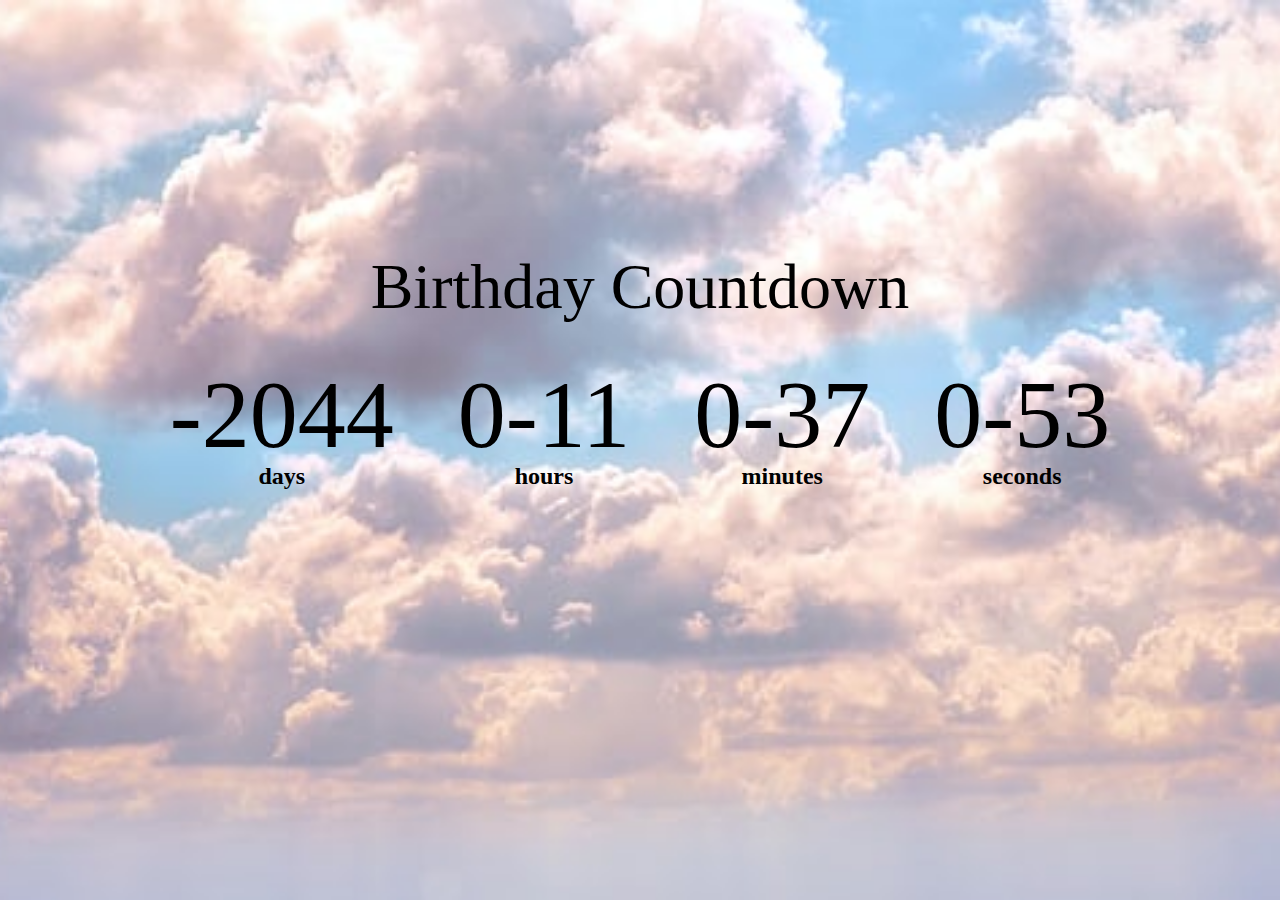
<file: countdown/index.html>
<!DOCTYPE html>
<html lang="pt-br">
<head>
    <meta charset="UTF-8">
    <title>Countdown</title>
    <link rel="stylesheet" href="style.css">
    <script src="script.js" defer></script>
</head>
<body>

    <h1>Birthday Countdown</h1>

    <div class="countdown-container">
        <div class="days-c">
            <p class="big-text" id="days">0</p>
            <span>days</span>
        </div>

        <div class="hours-c">
            <p class="big-text" id="hours">0</p>
            <span>hours</span>
        </div>

        <div class="minutes-c">
            <p class="big-text" id="minutes">0</p>
            <span>minutes</span>
        </div>

        <div class="seconds-c">
            <p class="big-text" id="seconds">0</p>
            <span>seconds</span>
        </div>
    </div>

</body>
</html>
</file>
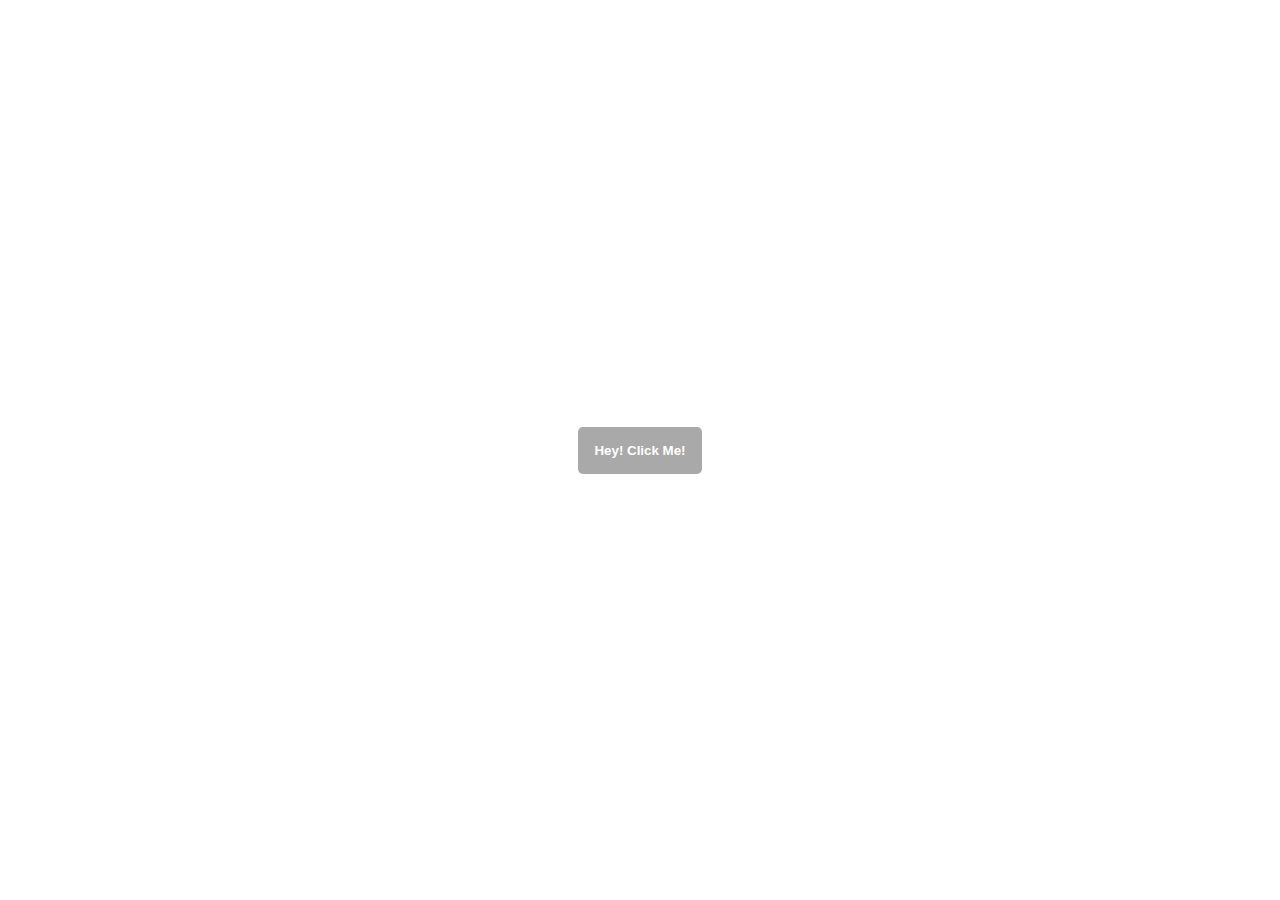
<file: toast-notification/index.html>
<!DOCTYPE html>
<html lang="pt-br">
<head>
    <meta charset="UTF-8">
    <title>Toast Notification</title>
    <link rel="stylesheet" href="style.css">
    <script src="script.js" defer></script>
</head>
<body>
    <div id="notif-container"></div>
    <button id="btn">Hey! Click Me!</button>
</body>
</html>
</file>
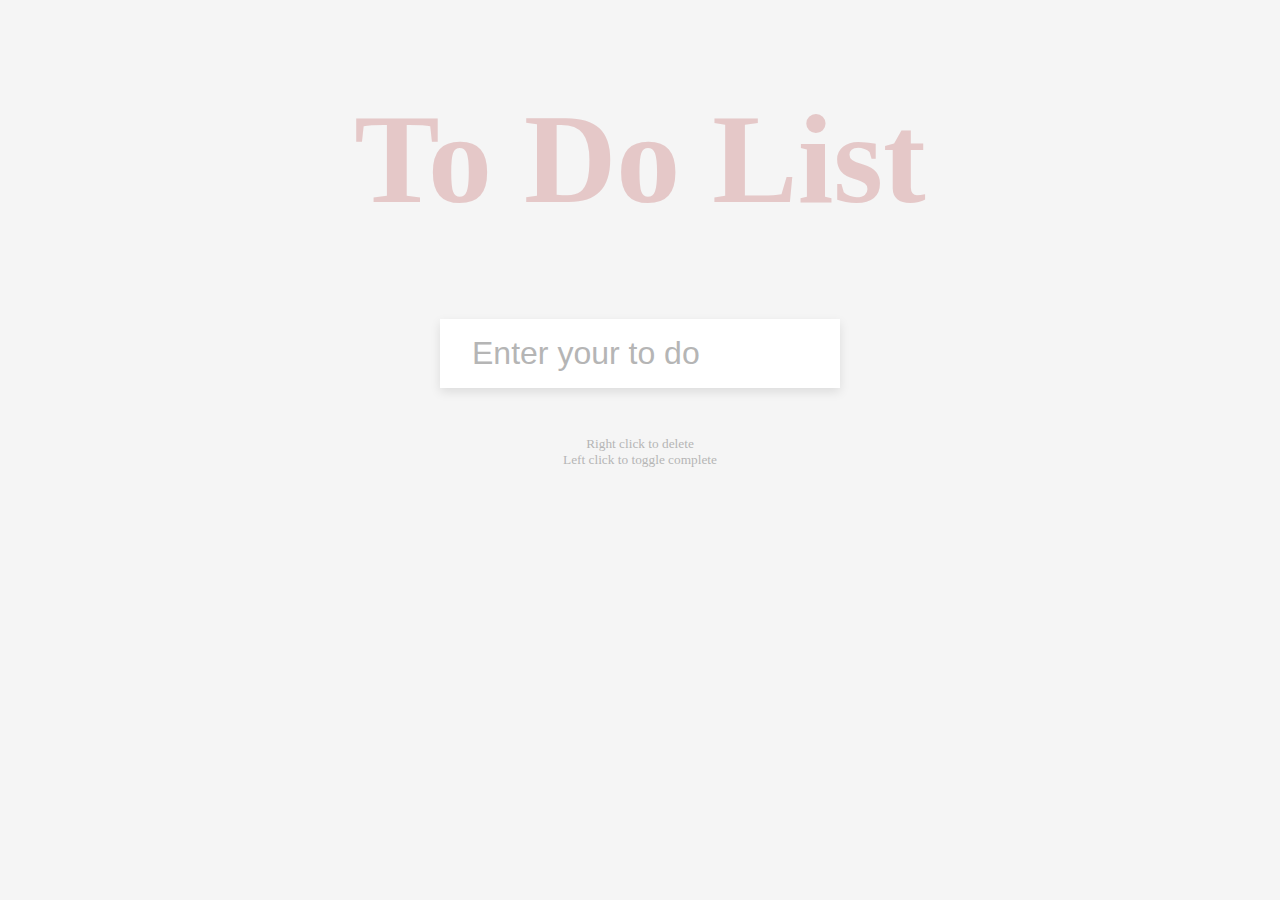
<file: todo-app/index.html>
<!DOCTYPE html>
<html lang="pt-br">
<head>
    <meta charset="UTF-8">
    <title>To Do App</title>
    <link rel="stylesheet" href="style.css">
    <script src="script.js" defer></script>
</head>
<body>
    <h1>To Do List</h1>
    <form id='form'>
        <input type="text" id="input" class="input"
        placeholder="Enter your to do" autocomplete="off"
        >
        <ul class="toDos" id="toDos">
            
        </ul>
    </form>
    <div class="info">
        <small>Right click to delete</small>
        <small>Left click to toggle complete</small>
    </div>
</body>
</html>
</file>
<file: countdown/style.css>
* {
    box-sizing: border-box;

}

body {
    margin: 0;
    background-image: url('./background-img.jpg');
    min-height: 100vh;
    background-size: cover;
    background-position: center center;
    display: flex;
    flex-direction: column;
    align-items: center;
    justify-content: center;
}

h1 {
    font-weight: normal;
    font-size: 4rem;
    margin-top: -10rem;
}

.countdown-container {
    display: flex;
    text-align: center;
}

.countdown-container span {
    font-size: 1.5rem;
    font-weight: bold;
}

.big-text {
    font-size: 6rem;
    line-height: 1;
    margin: 0 2rem;
}
</file>
<file: toast-notification/style.css>
* {
    box-sizing: border-box;

}

body {
    margin: 0;
    display: flex;
    align-items: center;
    justify-content: center;
    min-height: 100vh;
}

button {
    background-color: darkgray;
    color: white;
    padding: 1rem;
    border-radius: 5px;
    border: none;
    font-weight: bold;
}

#notif-container {
    position: fixed;
    bottom: 10px;
    right: 10px;
}

.toast {
    padding: 2rem;
    background-color: darkgray;
    color: white;
    border-radius: 5px;
    margin-top: 1rem;
}
</file>
<file: todo-app/style.css>
* {
    box-sizing: border-box;

}

body {
    background-color: #f5f5f5;
    margin: 0;
    display: flex;
    align-items: center;
    justify-content: center;
    flex-direction: column;
    min-width: 100vh;
}

h1 {
    text-align: center;
    color: rgb(206, 135, 135);
    font-size: 8rem;
    opacity: 0.4;
}

form {
    width: 400px;
    max-width: 100%;
    margin: auto;
    box-shadow: 0 4px 10px rgba(0,0,0,0.1);
}

.input {
    border: none;
    padding: 1rem 2rem;
    display: block;
    width: 100%;
    font-size: 2rem;
}

.input::placeholder {
    color: #b5b5b5;
}

.toDos {
    background-color: white;
    padding: 0;
    margin: 0;
    list-style-type: none;
}

.toDos li {
    padding: 1rem 2rem;
    font-size: 1.5rem;
    border-top: 1px solid #e5e5e5;
    cursor: pointer;
}

.toDos li.completed {
    text-decoration: line-through;
    color: #b5b5b5;
}

.info {
    margin-top: 3rem;
    color: #b5b5b5;
    display: flex;
    flex-direction: column;
    align-items: center;
    justify-content: center;
}
</file>
